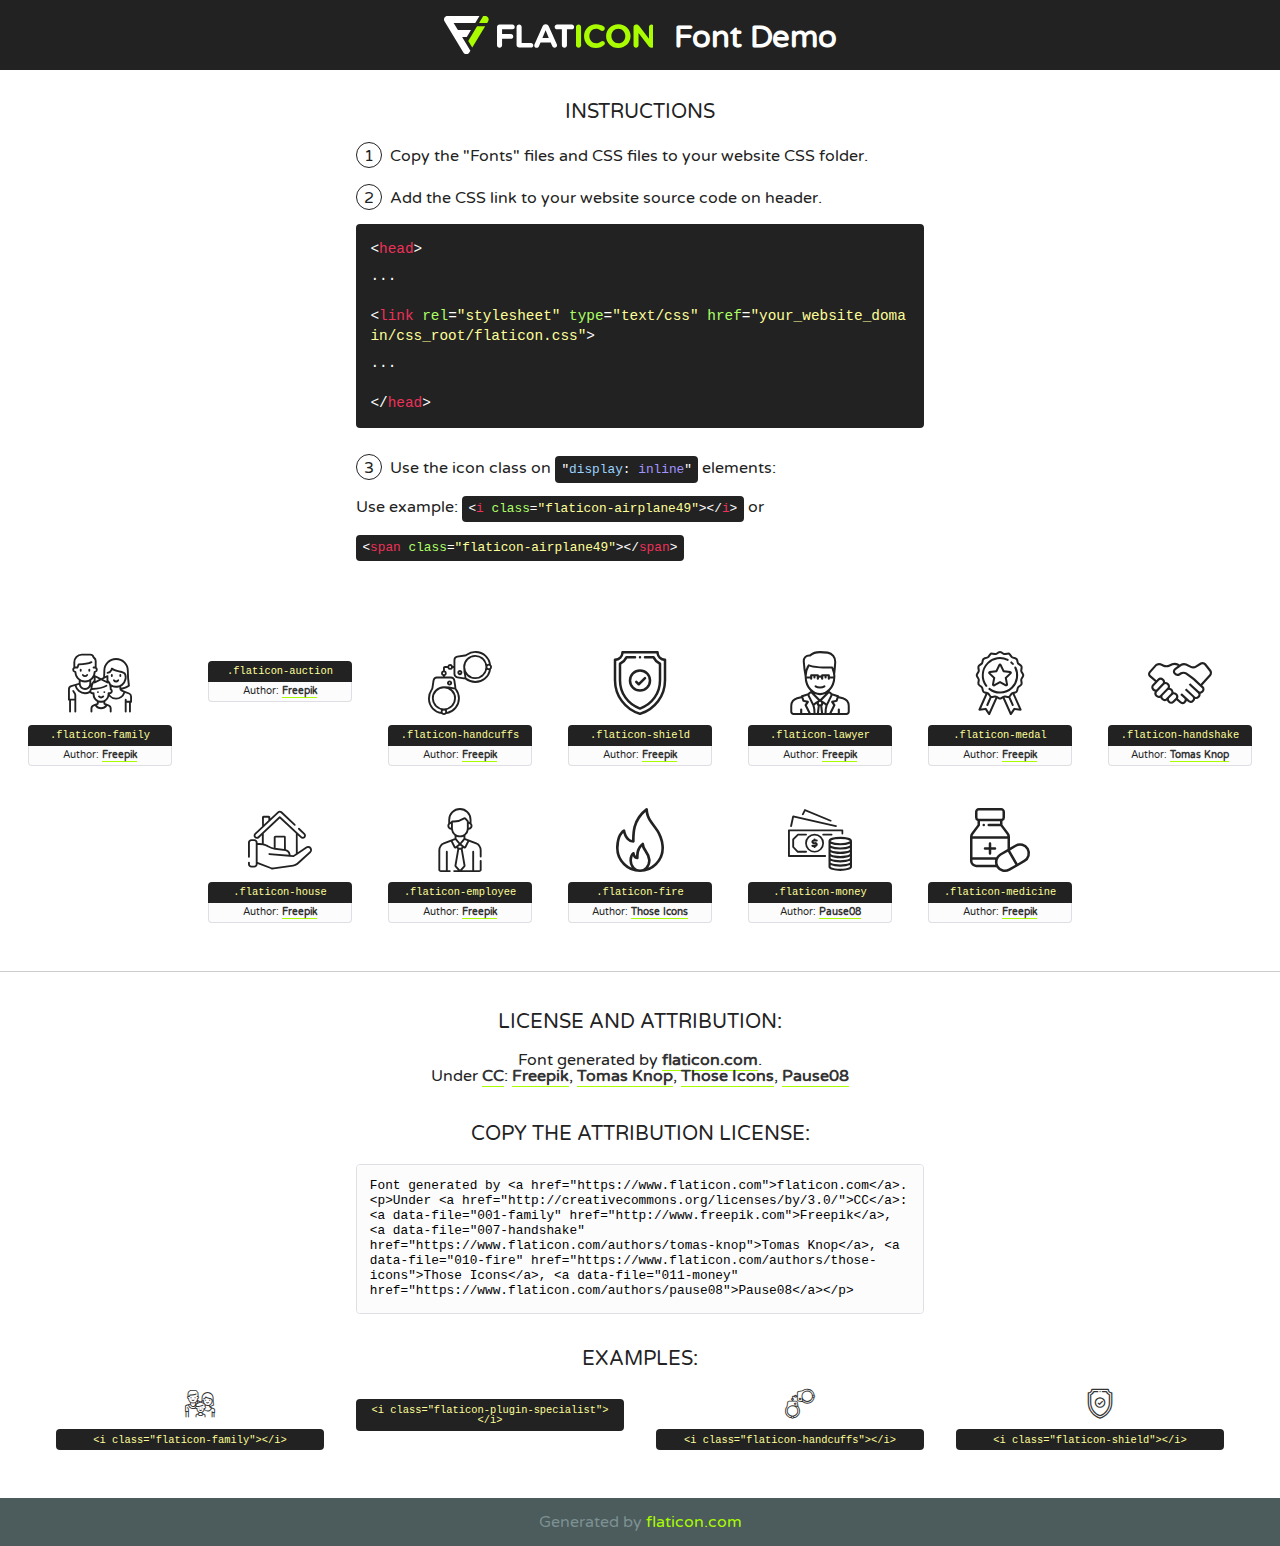
<file: fonts/flaticon/font/flaticon.html>
<!DOCTYPE html>
<!--
  Flaticon icon font: Flaticon
  Creation date: 14/01/2019 09:57
-->
<html>
<!DOCTYPE html>
<html>

<head>
    <title>Flaticon WebFont</title>
    <link href="http://fonts.googleapis.com/css?family=Varela+Round" rel="stylesheet" type="text/css" />
    <link rel="stylesheet" type="text/css" href="flaticon.css">
    <meta charset="UTF-8">
    <style>
    html, body, div, span, applet, object, iframe,
    h1, h2, h3, h4, h5, h6, p, blockquote, pre,
    a, abbr, acronym, address, big, cite, code,
    del, dfn, em, img, ins, kbd, q, s, samp,
    small, strike, strong, sub, sup, tt, var,
    b, u, i, center,
    dl, dt, dd, ol, ul, li,
    fieldset, form, label, legend,
    table, caption, tbody, tfoot, thead, tr, th, td,
    article, aside, canvas, details, embed, 
    figure, figcaption, footer, header, hgroup, 
    menu, nav, output, ruby, section, summary,
    time, mark, audio, video {
        margin: 0;
        padding: 0;
        border: 0;
        font-size: 100%;
        font: inherit;
        vertical-align: baseline;
    }
    /* HTML5 display-role reset for older browsers */
    article, aside, details, figcaption, figure, 
    footer, header, hgroup, menu, nav, section {
        display: block;
    }
    body {
        line-height: 1;
    }
    ol, ul {
        list-style: none;
    }
    blockquote, q {
        quotes: none;
    }
    blockquote:before, blockquote:after,
    q:before, q:after {
        content: '';
        content: none;
    }
    table {
        border-collapse: collapse;
        border-spacing: 0;
    }
    body {
        font-family: 'Varela Round', Helvetica, Arial, sans-serif;
        font-size: 16px;
        color: #222;
    }
    a {
        color: #333;
        border-bottom: 1px solid #a9fd00;
        font-weight: bold;
        text-decoration: none;
    }
    * {
        -moz-box-sizing: border-box;
        -webkit-box-sizing: border-box;
        box-sizing: border-box;
        margin: 0;
        padding: 0;
    }
    [class^="flaticon-"]:before, [class*=" flaticon-"]:before, [class^="flaticon-"]:after, [class*=" flaticon-"]:after {
        font-family: Flaticon;
        font-size: 30px;
        font-style: normal;
        margin-left: 20px;
        color: #333;
    }
    .wrapper {
        max-width: 600px;
        margin: auto;
        padding: 0 1em;
    }
    .title {
        font-size: 1.25em;
        text-align: center;
        margin-bottom: 1em;
        text-transform: uppercase;
    }
    header {
        text-align: center;
        background-color: #222;
        color: #fff;
        padding: 1em;
    }
    header .logo {
        width: 210px;
        height: 38px;
        display: inline-block;
        vertical-align: middle;
        margin-right: 1em;
        border: none;
    }
    header strong {
        font-size: 1.95em;
        font-weight: bold;
        vertical-align: middle;
        margin-top: 5px;
        display: inline-block;
    }
    .demo {
        margin: 2em auto;
        line-height: 1.25em;
    }
    .demo ul li {
        margin-bottom: 1em;
    }
    .demo ul li .num {
        color: #222;
        border-radius: 20px;
        display: inline-block;
        width: 26px;
        padding: 3px;
        height: 26px;
        text-align: center;
        margin-right: 0.5em;
        border: 1px solid #222;
    }
    .demo ul li code {
        background-color: #222;
        border-radius: 4px;
        padding: 0.25em 0.5em;
        display: inline-block;
        color: #fff;
        font-family: Consolas,Monaco,Lucida Console,Liberation Mono,DejaVu Sans Mono,Bitstream Vera Sans Mono,Courier New, monospace;
        font-weight: lighter;
        margin-top: 1em;
        font-size: 0.8em;
        word-break: break-all;
    }
    .demo ul li code.big {
        padding: 1em;
        font-size: 0.9em;
    }
    .demo ul li code .red {
        color: #EF3159;
    }
    .demo ul li code .green {
        color: #ACFF65;
    }
    .demo ul li code .yellow {
        color: #FFFF99;
    }
    .demo ul li code .blue {
        color: #99D3FF;
    }
    .demo ul li code .purple {
        color: #A295FF;
    }
    .demo ul li code .dots {
        margin-top: 0.5em;
        display: block;
    }
    #glyphs {
        border-bottom: 1px solid #ccc;
        padding: 2em 0;
        text-align: center;
    }
    .glyph {
        display: inline-block;
        width: 9em;
        margin: 1em;
        text-align: center;
        vertical-align: top;
        background: #FFF;
    }
    .glyph .glyph-icon {
        padding: 10px;
        display: block;
        font-family:"Flaticon";
        font-size: 64px;
        line-height: 1;
    }
    .glyph .glyph-icon:before {
        font-size: 64px;
        color: #222;
        margin-left: 0;
    }
    .class-name {
        font-size: 0.65em;
        background-color: #222;
        color: #fff;
        border-radius: 4px 4px 0 0;
        padding: 0.5em;
        color: #FFFF99;
        font-family: Consolas,Monaco,Lucida Console,Liberation Mono,DejaVu Sans Mono,Bitstream Vera Sans Mono,Courier New, monospace;
    }
    .author-name {
        font-size: 0.6em;
        background-color: #fcfcfd;
        border: 1px solid #DEDEE4;
        border-top: 0;
        border-radius: 0 0 4px 4px;
        padding: 0.5em;
    }
    .class-name:last-child {
        font-size: 10px;
        color:#888;
    }
    .class-name:last-child a {
        font-size: 10px;
        color:#555;
    }
    .class-name:last-child a:hover {
        color:#a9fd00;
    }
    .glyph > input {
        display: block;
        width: 100px;
        margin: 5px auto;
        text-align: center;
        font-size: 12px;
        cursor: text;
    }
    .glyph > input.icon-input {
        font-family:"Flaticon";
        font-size: 16px;
        margin-bottom: 10px;
    }
    .attribution .title {
        margin-top: 2em;
    }
    .attribution textarea {
        background-color: #fcfcfd;
        padding: 1em;
        border: none;
        box-shadow: none;
        border: 1px solid #DEDEE4;
        border-radius: 4px;
        resize: none;
        width: 100%;
        height: 150px;
        font-size: 0.8em;
        font-family: Consolas,Monaco,Lucida Console,Liberation Mono,DejaVu Sans Mono,Bitstream Vera Sans Mono,Courier New, monospace;
        -webkit-appearance: none;
    }
    .iconsuse {
        margin: 2em auto;
        text-align: center;
        max-width: 1200px;
    }
    .iconsuse:after {
        content: '';
        display: table;
        clear: both;
    }
    .iconsuse .image {
        float: left;
        width: 25%;
        padding: 0 1em;
    }
    .iconsuse .image p {
        margin-bottom: 1em;
    }
    .iconsuse .image span {
        display: block;
        font-size: 0.65em;
        background-color: #222;
        color: #fff;
        border-radius: 4px;
        padding: 0.5em;
        color: #FFFF99;
        margin-top: 1em;
        font-family: Consolas,Monaco,Lucida Console,Liberation Mono,DejaVu Sans Mono,Bitstream Vera Sans Mono,Courier New, monospace;
    }
    #footer {
        text-align: center;
        background-color: #4C5B5C;
        color: #7c9192;
        padding: 1em;
    }
    #footer a {
        border: none;
        color: #a9fd00;
        font-weight: normal;
    }
    @media (max-width: 960px) {
        .iconsuse .image {
            width: 50%;
        }
    }
    @media (max-width: 560px) {
        .iconsuse .image {
            width: 100%;
        }
    }
    </style>
</head>

<body class="characters-off">

    <header>
        <a href="https://www.flaticon.com" target="_blank" class="logo">
            <svg version="1.1" xmlns="http://www.w3.org/2000/svg" xmlns:xlink="http://www.w3.org/1999/xlink" xmlns:a="http://ns.adobe.com/AdobeSVGViewerExtensions/3.0/" viewBox="0 0 560.875 102.036" enable-background="new 0 0 560.875 102.036" xml:space="preserve">
                <defs>
                </defs>
                <g>
                    <g class="letters">
                        <path fill="#ffffff" d="M141.596,29.675c0-3.777,2.985-6.767,6.764-6.767h34.438c3.426,0,6.15,2.728,6.15,6.15
                        c0,3.43-2.724,6.149-6.15,6.149h-27.674v13.091h23.719c3.429,0,6.151,2.724,6.151,6.15c0,3.43-2.723,6.149-6.151,6.149h-23.719
                        v17.574c0,3.773-2.986,6.761-6.764,6.761c-3.779,0-6.764-2.989-6.764-6.761V29.675z"></path>
                        <path fill="#ffffff" d="M193.844,29.149c0-3.781,2.985-6.767,6.764-6.767c3.776,0,6.763,2.985,6.763,6.767v42.957h25.039
                        c3.426,0,6.149,2.726,6.149,6.153c0,3.425-2.723,6.15-6.149,6.15h-31.802c-3.779,0-6.764-2.986-6.764-6.768V29.149z"></path>
                        <path fill="#ffffff" d="M241.891,75.71l21.438-48.407c1.492-3.341,4.215-5.357,7.906-5.357h0.792
                        c3.686,0,6.323,2.017,7.815,5.357l21.439,48.407c0.436,0.967,0.701,1.845,0.701,2.723c0,3.602-2.809,6.501-6.414,6.501
                        c-3.161,0-5.269-1.845-6.499-4.655l-4.132-9.661h-27.059l-4.301,10.102c-1.144,2.631-3.426,4.214-6.237,4.214
                        c-3.517,0-6.24-2.81-6.24-6.325C241.1,77.64,241.451,76.677,241.891,75.71z M279.932,58.666l-8.521-20.297l-8.526,20.297H279.932
                        z"></path>
                        <path fill="#ffffff" d="M314.864,35.387H301.86c-3.429,0-6.239-2.813-6.239-6.238c0-3.429,2.811-6.24,6.239-6.24h39.533
                        c3.426,0,6.237,2.811,6.237,6.24c0,3.425-2.811,6.238-6.237,6.238h-13.001v42.785c0,3.773-2.99,6.761-6.764,6.761
                        c-3.779,0-6.764-2.989-6.764-6.761V35.387z"></path>
                        <path fill="#A9FD00" d="M352.615,29.149c0-3.781,2.985-6.767,6.767-6.767c3.774,0,6.761,2.985,6.761,6.767v49.024
                        c0,3.773-2.987,6.761-6.761,6.761c-3.781,0-6.767-2.989-6.767-6.761V29.149z"></path>
                        <path fill="#A9FD00" d="M374.132,53.836v-0.179c0-17.481,13.178-31.801,32.065-31.801c9.22,0,15.459,2.458,20.557,6.238
                        c1.402,1.054,2.637,2.985,2.637,5.357c0,3.692-2.985,6.59-6.681,6.59c-1.845,0-3.071-0.702-4.044-1.319
                        c-3.776-2.813-7.729-4.393-12.562-4.393c-10.364,0-17.831,8.611-17.831,19.154v0.173c0,10.542,7.291,19.329,17.831,19.329
                        c5.715,0,9.492-1.756,13.359-4.834c1.049-0.874,2.458-1.491,4.039-1.491c3.429,0,6.325,2.813,6.325,6.236
                        c0,2.106-1.056,3.78-2.282,4.834c-5.539,4.834-12.036,7.733-21.878,7.733C387.572,85.464,374.132,71.493,374.132,53.836z"></path>
                        <path fill="#A9FD00" d="M433.009,53.836v-0.179c0-17.481,13.79-31.801,32.766-31.801c18.981,0,32.592,14.143,32.592,31.628v0.173
                        c0,17.483-13.785,31.807-32.769,31.807C446.625,85.464,433.009,71.32,433.009,53.836z M484.224,53.836v-0.179
                        c0-10.539-7.725-19.326-18.626-19.326c-10.893,0-18.449,8.611-18.449,19.154v0.173c0,10.542,7.73,19.329,18.626,19.329
                        C476.676,72.986,484.224,64.378,484.224,53.836z"></path>
                        <path fill="#A9FD00" d="M506.233,29.321c0-3.774,2.99-6.763,6.767-6.763h1.401c3.252,0,5.183,1.583,7.029,3.953l26.093,34.265
                        V29.059c0-3.692,2.99-6.677,6.681-6.677c3.683,0,6.671,2.985,6.671,6.677v48.934c0,3.78-2.987,6.765-6.764,6.765h-0.436
                        c-3.257,0-5.188-1.581-7.034-3.953l-27.056-35.492v32.944c0,3.687-2.985,6.676-6.678,6.676c-3.683,0-6.673-2.989-6.673-6.676
                        V29.321z"></path>
                    </g>
                    <g class="insignia">
                        <path fill="#ffffff" d="M48.372,56.137h12.517l11.156-18.537H37.186L25.688,18.539h57.825L94.668,0H9.271
                        C5.925,0,2.842,1.801,1.198,4.716c-1.644,2.907-1.593,6.482,0.134,9.343l50.38,83.501c1.678,2.781,4.689,4.476,7.938,4.476
                        c3.246,0,6.257-1.695,7.935-4.476l2.898-4.804L48.372,56.137z"></path>
                        <g class="i">
                            <path fill="#A9FD00" d="M93.575,18.539h0.031v0.004l21.652,0.004l2.705-4.488c1.727-2.861,1.778-6.436,0.133-9.343
                            C116.454,1.801,113.371,0,110.026,0h-5.294L93.575,18.539z"></path>
                            <polygon fill="#A9FD00" points="88.291,27.356 64.725,66.486 75.519,84.404 109.942,27.356"></polygon>
                        </g>
                    </g>
                </g>
            </svg>
        </a>
        <strong>Font Demo</strong>
    </header>


    <section class="demo wrapper">

        <p class="title">Instructions</p>

        <ul>
            <li>
                <span class="num">1</span>Copy the "Fonts" files and CSS files to your website CSS folder.
            </li>
            <li>
                <span class="num">2</span>Add the CSS link to your website source code on header.
                <code class="big">
                    &lt;<span class="red">head</span>&gt;
                    <br/><span class="dots">...</span>
                    <br/>&lt;<span class="red">link</span> <span class="green">rel</span>=<span class="yellow">"stylesheet"</span> <span class="green">type</span>=<span class="yellow">"text/css"</span> <span class="green">href</span>=<span class="yellow">"your_website_domain/css_root/flaticon.css"</span>&gt;
                    <br/><span class="dots">...</span>
                    <br/>&lt;/<span class="red">head</span>&gt;
                </code>
            </li>

            <li>
                <p>
                    <span class="num">3</span>Use the icon class on <code>"<span class="blue">display</span>:<span class="purple"> inline</span>"</code> elements:
                    <br />
                    Use example: <code>&lt;<span class="red">i</span> <span class="green">class</span>=<span class="yellow">&quot;flaticon-airplane49&quot;</span>&gt;&lt;/<span class="red">i</span>&gt;</code> or <code>&lt;<span class="red">span</span> <span class="green">class</span>=<span class="yellow">&quot;flaticon-airplane49&quot;</span>&gt;&lt;/<span class="red">span</span>&gt;</code>
            </li>
        </ul>

    </section>




   <section id="glyphs">          
    
      
        <div class="glyph"><div class="glyph-icon flaticon-family"></div>
            <div class="class-name">.flaticon-family</div>
            <div class="author-name">Author: <a data-file="001-family" href="http://www.freepik.com">Freepik</a> </div> 
        </div>        
        
        <div class="glyph"><div class="glyph-icon flaticon-plugin-specialist"></div>
            <div class="class-name">.flaticon-auction</div>
            <div class="author-name">Author: <a data-file="002-auction" href="http://www.freepik.com">Freepik</a> </div> 
        </div>        
        
        <div class="glyph"><div class="glyph-icon flaticon-handcuffs"></div>
            <div class="class-name">.flaticon-handcuffs</div>
            <div class="author-name">Author: <a data-file="003-handcuffs" href="http://www.freepik.com">Freepik</a> </div> 
        </div>        
        
        <div class="glyph"><div class="glyph-icon flaticon-shield"></div>
            <div class="class-name">.flaticon-shield</div>
            <div class="author-name">Author: <a data-file="004-shield" href="http://www.freepik.com">Freepik</a> </div> 
        </div>        
        
        <div class="glyph"><div class="glyph-icon flaticon-lawyer"></div>
            <div class="class-name">.flaticon-lawyer</div>
            <div class="author-name">Author: <a data-file="005-lawyer" href="http://www.freepik.com">Freepik</a> </div> 
        </div>        
        
        <div class="glyph"><div class="glyph-icon flaticon-medal"></div>
            <div class="class-name">.flaticon-medal</div>
            <div class="author-name">Author: <a data-file="006-medal" href="http://www.freepik.com">Freepik</a> </div> 
        </div>        
        
        <div class="glyph"><div class="glyph-icon flaticon-handshake"></div>
            <div class="class-name">.flaticon-handshake</div>
            <div class="author-name">Author: <a data-file="007-handshake" href="https://www.flaticon.com/authors/tomas-knop">Tomas Knop</a> </div> 
        </div>        
        
        <div class="glyph"><div class="glyph-icon flaticon-house"></div>
            <div class="class-name">.flaticon-house</div>
            <div class="author-name">Author: <a data-file="008-house" href="http://www.freepik.com">Freepik</a> </div> 
        </div>        
        
        <div class="glyph"><div class="glyph-icon flaticon-employee"></div>
            <div class="class-name">.flaticon-employee</div>
            <div class="author-name">Author: <a data-file="009-employee" href="http://www.freepik.com">Freepik</a> </div> 
        </div>        
        
        <div class="glyph"><div class="glyph-icon flaticon-fire"></div>
            <div class="class-name">.flaticon-fire</div>
            <div class="author-name">Author: <a data-file="010-fire" href="https://www.flaticon.com/authors/those-icons">Those Icons</a> </div> 
        </div>        
        
        <div class="glyph"><div class="glyph-icon flaticon-money"></div>
            <div class="class-name">.flaticon-money</div>
            <div class="author-name">Author: <a data-file="011-money" href="https://www.flaticon.com/authors/pause08">Pause08</a> </div> 
        </div>        
        
        <div class="glyph"><div class="glyph-icon flaticon-medicine"></div>
            <div class="class-name">.flaticon-medicine</div>
            <div class="author-name">Author: <a data-file="012-medicine" href="http://www.freepik.com">Freepik</a> </div> 
        </div>        
        

    </section>



    <section class="attribution wrapper"   style="text-align:center;">

      <div class="title">License and attribution:</div><div class="attrDiv">Font generated by <a href="https://www.flaticon.com">flaticon.com</a>. <div><p>Under <a href="http://creativecommons.org/licenses/by/3.0/">CC</a>: <a data-file="001-family" href="http://www.freepik.com">Freepik</a>, <a data-file="007-handshake" href="https://www.flaticon.com/authors/tomas-knop">Tomas Knop</a>, <a data-file="010-fire" href="https://www.flaticon.com/authors/those-icons">Those Icons</a>, <a data-file="011-money" href="https://www.flaticon.com/authors/pause08">Pause08</a></p>  </div>
      </div>
      <div class="title">Copy the Attribution License:</div>

    <textarea onclick="this.focus();this.select();">Font generated by &lt;a href=&quot;https://www.flaticon.com&quot;&gt;flaticon.com&lt;/a&gt;. <p>Under <a href="http://creativecommons.org/licenses/by/3.0/">CC</a>: <a data-file="001-family" href="http://www.freepik.com">Freepik</a>, <a data-file="007-handshake" href="https://www.flaticon.com/authors/tomas-knop">Tomas Knop</a>, <a data-file="010-fire" href="https://www.flaticon.com/authors/those-icons">Those Icons</a>, <a data-file="011-money" href="https://www.flaticon.com/authors/pause08">Pause08</a></p>  
     </textarea>

    </section>

    <section class="iconsuse">

          <div class="title">Examples:</div>            
             
            <div class="image">
                <p>
                    <i class="glyph-icon flaticon-family"></i> 
                    <span>&lt;i class=&quot;flaticon-family&quot;&gt;&lt;/i&gt;</span>
                </p>
            </div>
            
            <div class="image">
                <p>
                    <i class="glyph-icon flaticon-plugin-specialist"></i> 
                    <span>&lt;i class=&quot;flaticon-plugin-specialist&quot;&gt;&lt;/i&gt;</span>
                </p>
            </div>
            
            <div class="image">
                <p>
                    <i class="glyph-icon flaticon-handcuffs"></i> 
                    <span>&lt;i class=&quot;flaticon-handcuffs&quot;&gt;&lt;/i&gt;</span>
                </p>
            </div>
            
            <div class="image">
                <p>
                    <i class="glyph-icon flaticon-shield"></i> 
                    <span>&lt;i class=&quot;flaticon-shield&quot;&gt;&lt;/i&gt;</span>
                </p>
            </div>
                       
        </div>
                            
    </section>

<div id="footer">
    <div>Generated by <a href="https://www.flaticon.com">flaticon.com</a>
    </div>
</div>



</body>
</html>
</file>
<file: fonts/flaticon/font/flaticon.css>
/*
  	Flaticon icon font: Flaticon
  	Creation date: 14/01/2019 09:57
  	*/

@font-face {
  font-family: "Flaticon";
  src: url("./Flaticon.eot");
  src: url("./Flaticon.eot?#iefix") format("embedded-opentype"),
       url("./Flaticon.woff") format("woff"),
       url("./Flaticon.ttf") format("truetype"),
       url("./Flaticon.svg#Flaticon") format("svg");
  font-weight: normal;
  font-style: normal;
}

@media screen and (-webkit-min-device-pixel-ratio:0) {
  @font-face {
    font-family: "Flaticon";
    src: url("./Flaticon.svg#Flaticon") format("svg");
  }
}

[class^="flaticon-"]:before, [class*=" flaticon-"]:before,
[class^="flaticon-"]:after, [class*=" flaticon-"]:after {   
  font-family: Flaticon;
        font-size: 20px;
font-style: normal;
margin-left: 20px;
}

.flaticon-family:before { content: "\f100"; }
.flaticon-auction:before { content: "\f101"; }
.flaticon-handcuffs:before { content: "\f102"; }
.flaticon-shield:before { content: "\f103"; }
.flaticon-lawyer:before { content: "\f104"; }
.flaticon-medal:before { content: "\f105"; }
.flaticon-handshake:before { content: "\f106"; }
.flaticon-house:before { content: "\f107"; }
.flaticon-employee:before { content: "\f108"; }
.flaticon-fire:before { content: "\f109"; }
.flaticon-money:before { content: "\f10a"; }
.flaticon-medicine:before { content: "\f10b"; }
</file>
